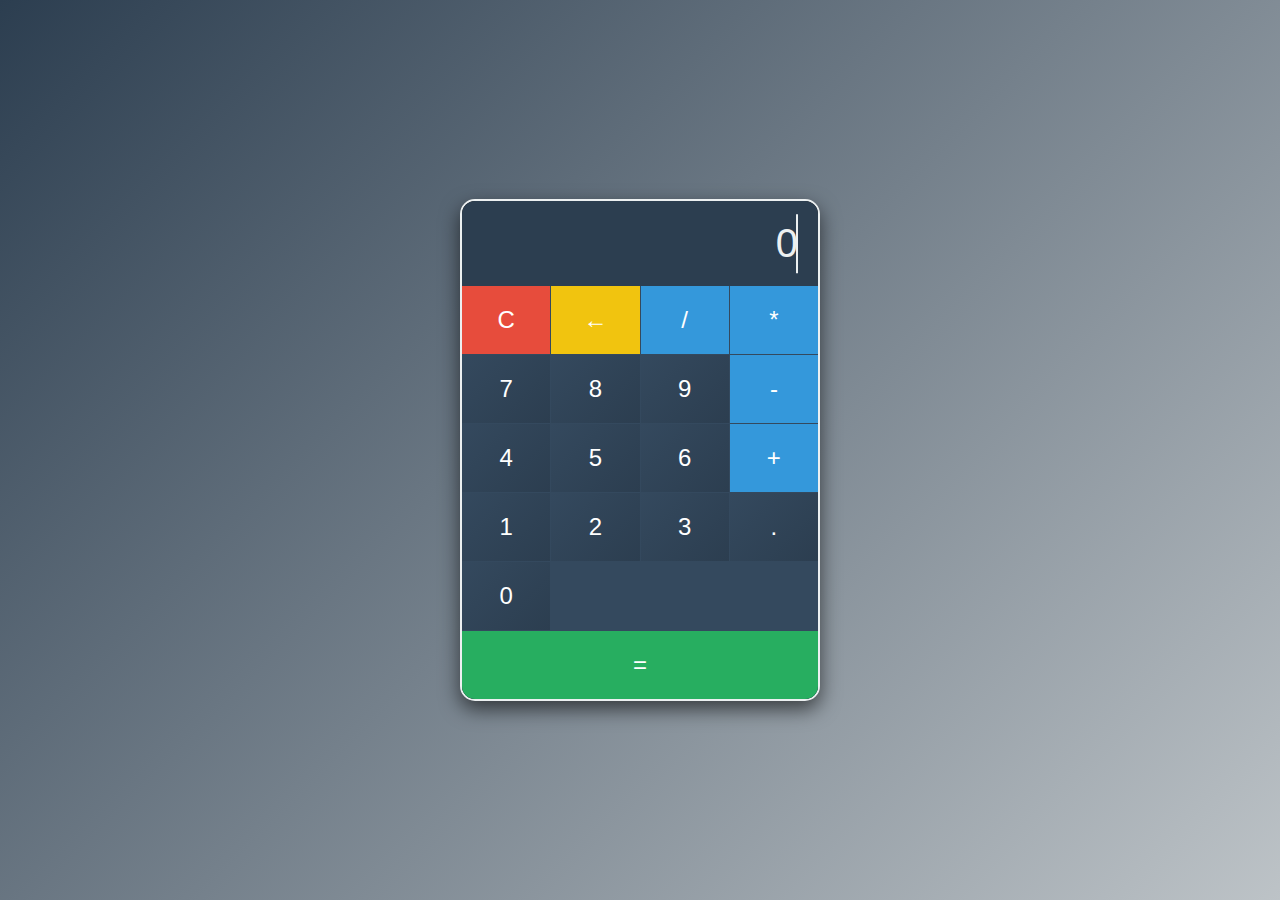
<file: calculator/index.html>
<!DOCTYPE html>
<html lang="en">
    <head>
        <meta charset="UTF-8" />
        <meta name="viewport" content="width=device-width, initial-scale=1.0" />
        <title>Modern Calculator</title>
        <link rel="stylesheet" href="styles.css">
        </head>
    <body>
        <div class="calculator">
            <div class="display">
                <input type="text" id="calc-screen" value="0" readonly />
            </div>
            <div class="buttons">
                <button class="clear">C</button>
                <button class="cut">←</button>
                <button class="operator">/</button>
                <button class="operator">*</button>
                <button>7</button>
                <button>8</button>
                <button>9</button>
                <button class="operator">-</button>
                <button>4</button>
                <button>5</button>
                <button>6</button>
                <button class="operator">+</button>
                <button>1</button>
                <button>2</button>
                <button>3</button>
                <button>.</button>
                <button>0</button>
                <button class="equal">=</button>
            </div>
        </div>
        <script src="script.js"></script>
   </body>
</html>
</file>
<file: calculator/styles.css>
/* Global Styles */
            * {
                margin: 0;
                padding: 0;
                box-sizing: border-box;
            }

            body {
                font-family: "Arial", sans-serif;
                display: flex;
                justify-content: center;
                align-items: center;
                height: 100vh;
                background: linear-gradient(135deg, #2c3e50, #bdc3c7);
            }

            /* Calculator Design */
            .calculator {
                width: 360px;
                background: #1a1a1a;
                border-radius: 15px;
                overflow: hidden;
                border: 2px solid #ecf0f1;
                box-shadow: 0 8px 20px rgba(0, 0, 0, 0.6);
            }

            /* Display Screen */
            .display {
                background: #2c3e50;
                padding: 20px;
                position: relative;
            }

            .display input {
                width: 100%;
                font-size: 2.5rem;
                color: #ecf0f1;
                background: none;
                border: none;
                outline: none;
                text-align: right;
                caret-color: transparent; /* Hide default caret */
            }

            .display::after {
                content: "";
                width: 2px;
                height: 70%;
                background: #ecf0f1;
                position: absolute;
                right: 20px;
                top: 50%;
                transform: translateY(-50%);
                animation: blink 1s infinite;
            }

            @keyframes blink {
                0%,
                100% {
                    opacity: 1;
                }
                50% {
                    opacity: 0;
                }
            }

            /* Buttons Area */
            .buttons {
                display: grid;
                grid-template-columns: repeat(4, 1fr);
                gap: 1px;
                background: #34495e;
            }

            button {
                padding: 20px;
                font-size: 1.5rem;
                border: none;
                cursor: pointer;
                color: white;
                transition: background 0.3s, transform 0.1s;
            }

            /* Button Styles */
            button {
                background: linear-gradient(135deg, #34495e, #2c3e50);
            }

            button:hover {
                background: linear-gradient(135deg, #2c3e50, #34495e);
                transform: scale(1.05);
            }

            button.clear {
                background: #e74c3c;
            }

            button.clear:hover {
                background: #c0392b;
            }

            button.operator {
                background: #3498db;
            }

            button.operator:hover {
                background: #2980b9;
            }

            button.cut {
                background: #f1c40f;
            }

            button.cut:hover {
                background: #f39c12;
            }

            button.equal {
                grid-column: span 4;
                background: #27ae60;
            }

            button.equal:hover {
                background: #1e8449;
            }
</file>
